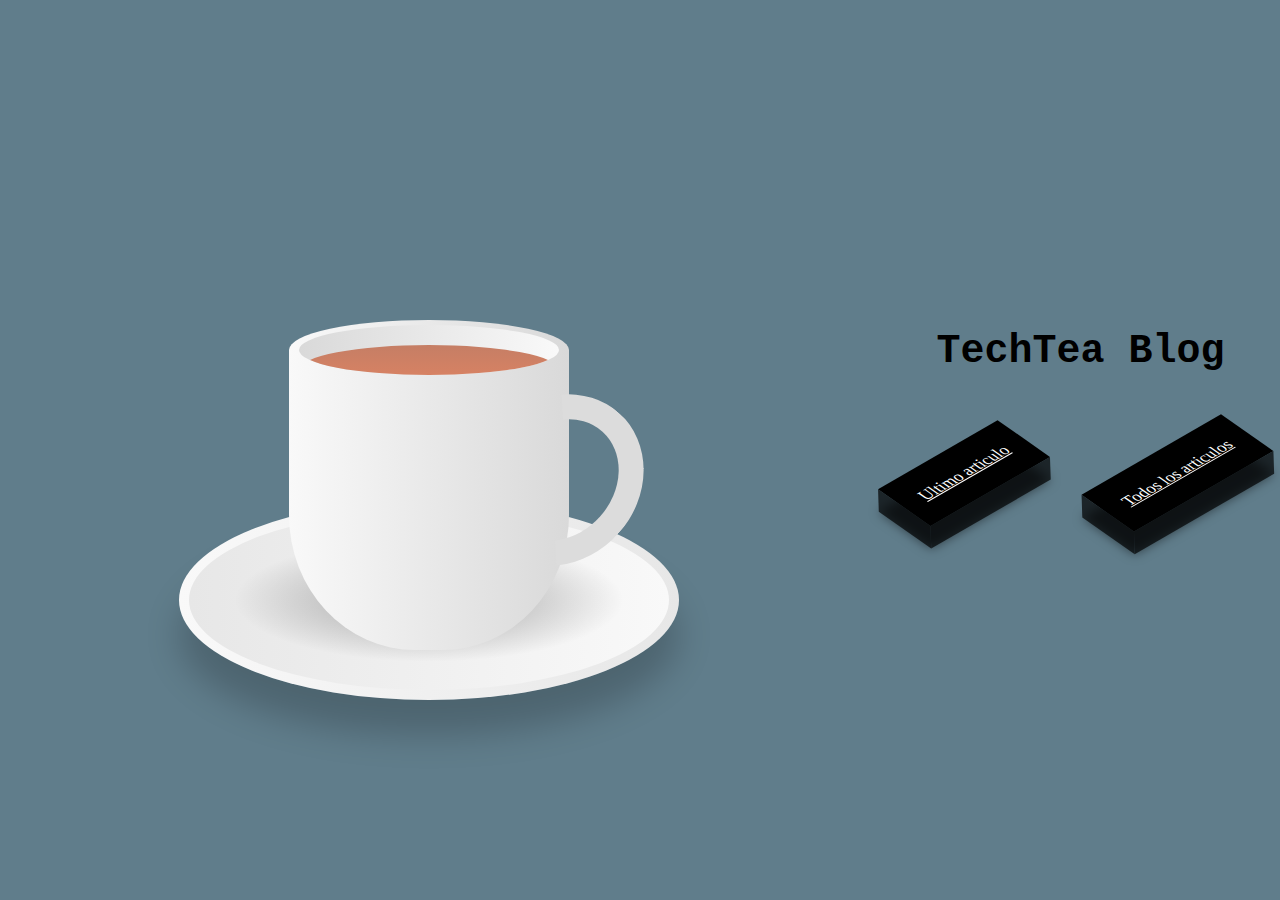
<file: index.html>
<!DOCTYPE html>
<html lang="es">
<head>
    <meta charset="UTF-8">
    <meta http-equiv="X-UA-Compatible" content="IE=edge">
    <meta name="viewport" content="width=device-width, initial-scale=1.0">
    <title>TechTea Blog</title>
</head>
<body>
    <center><h1>Detectando dispositivo ...</h1></center>
    <script src="dis.js"></script>
</body>
</html>
</file>
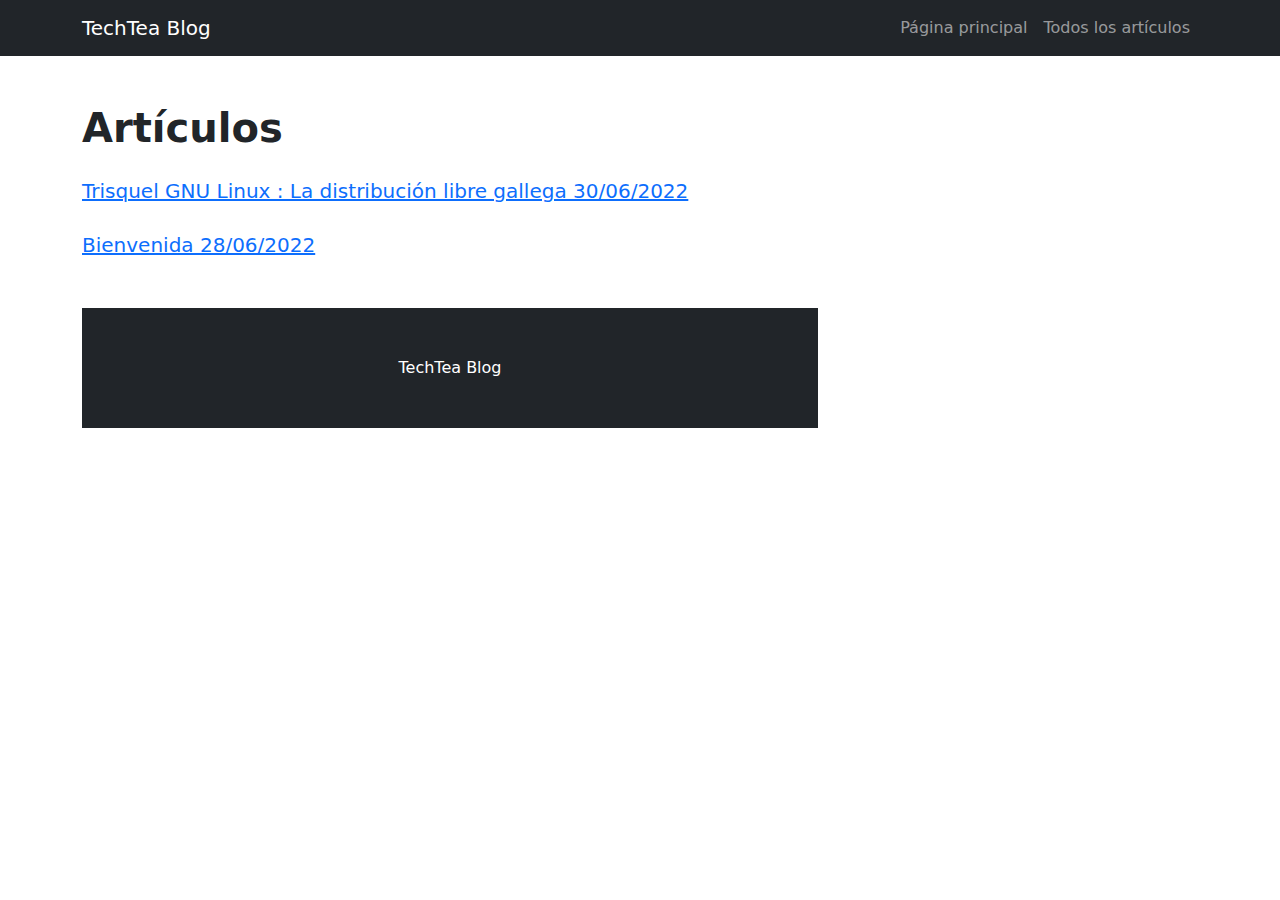
<file: all/index.html>
<!DOCTYPE html>
<html lang="en">
    <head>
        <meta charset="utf-8" />
        <meta name="viewport" content="width=device-width, initial-scale=1, shrink-to-fit=no" />
        <meta name="description" content="" />
        <meta name="author" content="" />
        <title>Bienvenida TechTea Blog</title>
        <!-- Favicon-->
        <link rel="icon" type="image/x-icon" href="assets/favicon.ico" />
        <!-- Core theme CSS (includes Bootstrap)-->
        <link href="css/styles.css" rel="stylesheet" />
    </head>
    <body>
        <!-- Responsive navbar-->
        <nav class="navbar navbar-expand-lg navbar-dark bg-dark">
            <div class="container">
                <a class="navbar-brand">TechTea Blog</a>
                <button class="navbar-toggler" type="button" data-bs-toggle="collapse" data-bs-target="#navbarSupportedContent" aria-controls="navbarSupportedContent" aria-expanded="false" aria-label="Toggle navigation"><span class="navbar-toggler-icon"></span></button>
                <div class="collapse navbar-collapse" id="navbarSupportedContent">
                    <ul class="navbar-nav ms-auto mb-2 mb-lg-0">
                        <li class="nav-item"><a class="nav-link" href="../index.html">Página principal</a></li>
                        <li class="nav-item"><a class="nav-link" href="#">Todos los artículos</a></li>
                    </ul>
                </div>
            </div>
        </nav>
        <!-- Page content-->
        <div class="container mt-5">
            <div class="row">
                <div class="col-lg-8">
                    <!-- Post content-->
                    <article>
                        <!-- Post header-->
                        <header class="mb-4">
                            <!-- Post title-->
                            <h1 class="fw-bolder mb-1">Artículos</h1>
                        </header>
                        <!-- Preview image figure-->
                        <!--figure class="mb-4"><img class="img-fluid rounded" src="https://dummyimage.com/900x400/ced4da/6c757d.jpg" alt="..." /></figure-->  
                        <!-- Post content-->
                        <section class="mb-5">
                            <p class="fs-5 mb-4"><a href="../articulos/bienvenida/index.html">Trisquel GNU Linux : La distribución libre gallega 30/06/2022</a></p>
                            <p class="fs-5 mb-4"><a href="../articulos/bienvenida/index.html">Bienvenida 28/06/2022</a></p>
                        </section>
                    </article>
        <!-- Footer-->
        <footer class="py-5 bg-dark">
            <div class="container"><p class="m-0 text-center text-white">TechTea Blog</p></div>
        </footer>
        <!-- Bootstrap core JS-->
        <script src="https://cdn.jsdelivr.net/npm/bootstrap@5.1.3/dist/js/bootstrap.bundle.min.js"></script>
        <!-- Core theme JS-->
        <script src="../../main.js"></script>
    </body>
</html>
</file>
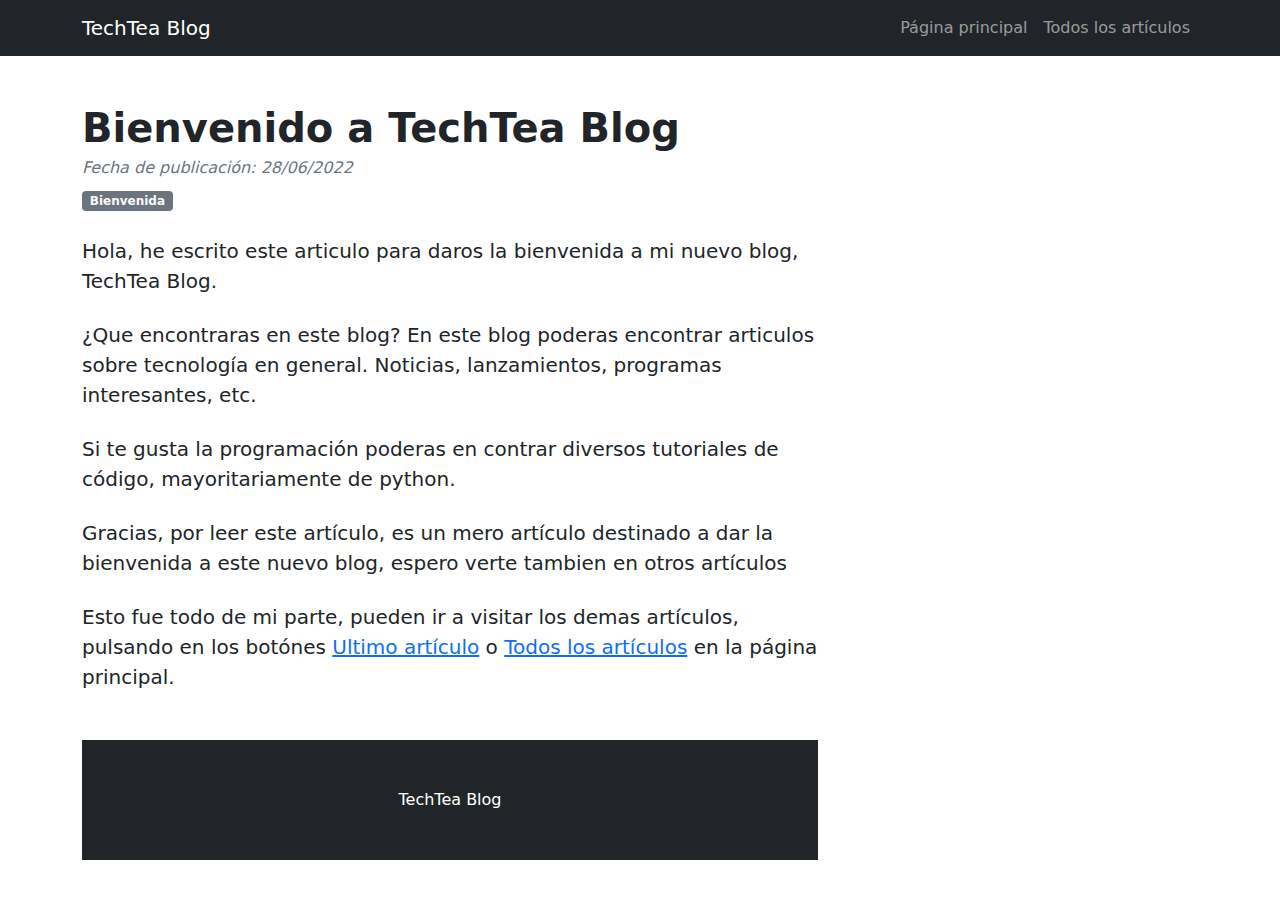
<file: articulos/bienvenida/index.html>
<!DOCTYPE html>
<html lang="en">
    <head>
        <meta charset="utf-8" />
        <meta name="viewport" content="width=device-width, initial-scale=1, shrink-to-fit=no" />
        <meta name="description" content="" />
        <meta name="author" content="" />
        <title>Bienvenida TechTea Blog</title>
        <!-- Favicon-->
        <link rel="icon" type="image/x-icon" href="assets/favicon.ico" />
        <!-- Core theme CSS (includes Bootstrap)-->
        <link href="css/styles.css" rel="stylesheet" />
    </head>
    <body>
        <!-- Responsive navbar-->
        <nav class="navbar navbar-expand-lg navbar-dark bg-dark">
            <div class="container">
                <a class="navbar-brand">TechTea Blog</a>
                <button class="navbar-toggler" type="button" data-bs-toggle="collapse" data-bs-target="#navbarSupportedContent" aria-controls="navbarSupportedContent" aria-expanded="false" aria-label="Toggle navigation"><span class="navbar-toggler-icon"></span></button>
                <div class="collapse navbar-collapse" id="navbarSupportedContent">
                    <ul class="navbar-nav ms-auto mb-2 mb-lg-0">
                        <li class="nav-item"><a class="nav-link" href="../../index.html">Página principal</a></li>
                        <li class="nav-item"><a class="nav-link" href="../../all/index.html">Todos los artículos</a></li>
                    </ul>
                </div>
            </div>
        </nav>
        <!-- Page content-->
        <div class="container mt-5">
            <div class="row">
                <div class="col-lg-8">
                    <!-- Post content-->
                    <article>
                        <!-- Post header-->
                        <header class="mb-4">
                            <!-- Post title-->
                            <h1 class="fw-bolder mb-1">Bienvenido a TechTea Blog</h1>
                            <!-- Post meta content-->
                            <div class="text-muted fst-italic mb-2">Fecha de publicación: 28/06/2022</div>
                            <!-- Post categories-->
                            <a class="badge bg-secondary text-decoration-none link-light" href="#!">Bienvenida</a>
                        </header>
                        <!-- Preview image figure-->
                        <!--figure class="mb-4"><img class="img-fluid rounded" src="https://dummyimage.com/900x400/ced4da/6c757d.jpg" alt="..." /></figure-->  
                        <!-- Post content-->
                        <section class="mb-5">
                            <p class="fs-5 mb-4">Hola, he escrito este articulo para daros la bienvenida a mi nuevo blog, TechTea Blog.</p>
                            <p class="fs-5 mb-4">¿Que encontraras en este blog? En este blog poderas encontrar articulos sobre tecnología en general. Noticias, lanzamientos, programas interesantes, etc.</p>
                            <p class="fs-5 mb-4">Si te gusta la programación poderas en contrar diversos tutoriales de código, mayoritariamente de python.</p>
                            <p class="fs-5 mb-4">Gracias, por leer este artículo, es un mero artículo destinado a dar la bienvenida a este nuevo blog, espero verte tambien en otros artículos</p>
                            <p class="fs-5 mb-4">Esto fue todo de mi parte, pueden ir a visitar los demas artículos, pulsando en los botónes <a href="javascript:no()">Ultimo artículo</a> o <a href="../../all/index.html">Todos los artículos</a> en la página principal.</p>
                        </section>
                    </article>
        <!-- Footer-->
        <footer class="py-5 bg-dark">
            <div class="container"><p class="m-0 text-center text-white">TechTea Blog</p></div>
        </footer>
        <!-- Bootstrap core JS-->
        <script src="https://cdn.jsdelivr.net/npm/bootstrap@5.1.3/dist/js/bootstrap.bundle.min.js"></script>
        <!-- Core theme JS-->
        <script src="../../main.js"></script>
    </body>
</html>
</file>
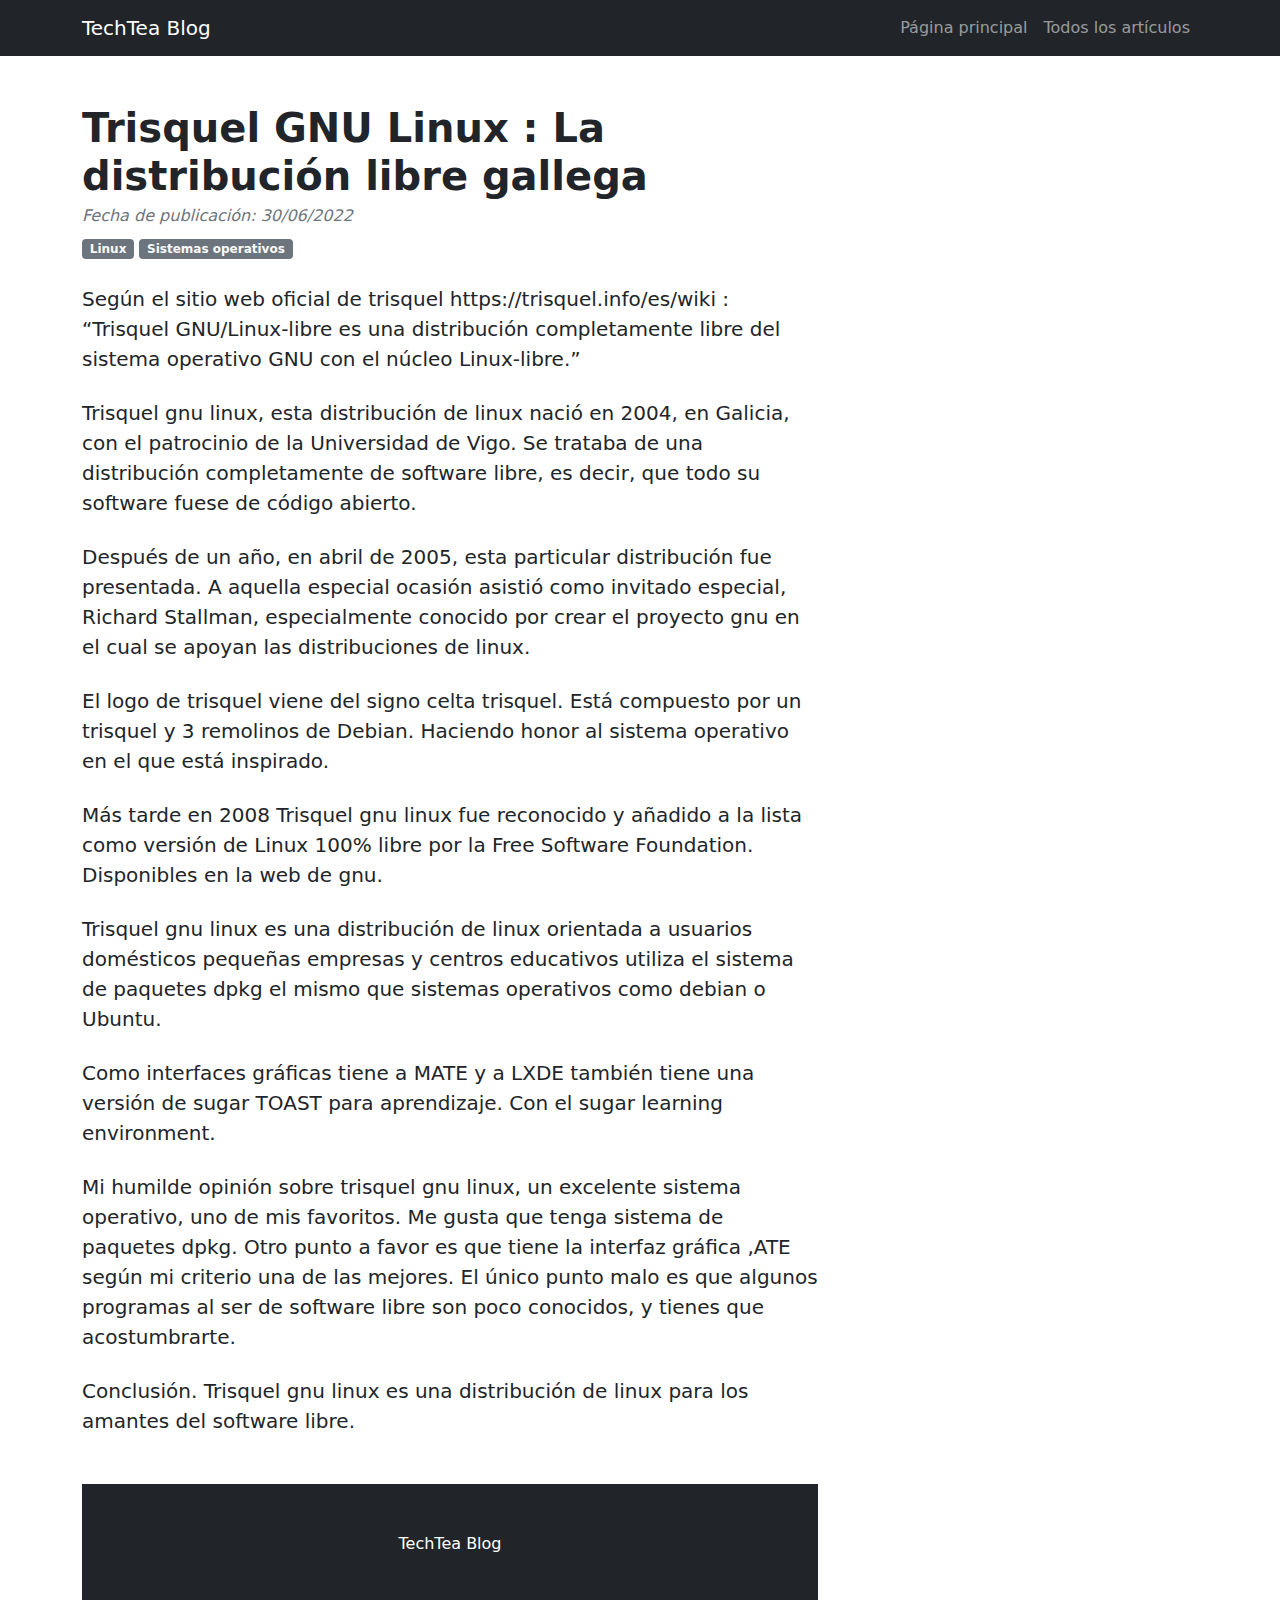
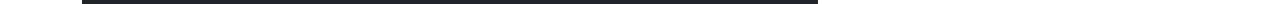
<file: articulos/trisquel/index.html>
<!DOCTYPE html>
<html lang="en">
    <head>
        <meta charset="utf-8" />
        <meta name="viewport" content="width=device-width, initial-scale=1, shrink-to-fit=no" />
        <meta name="description" content="" />
        <meta name="author" content="" />
        <title>Bienvenida TechTea Blog</title>
        <!-- Favicon-->
        <link rel="icon" type="image/x-icon" href="assets/favicon.ico" />
        <!-- Core theme CSS (includes Bootstrap)-->
        <link href="css/styles.css" rel="stylesheet" />
    </head>
    <body>
        <!-- Responsive navbar-->
        <nav class="navbar navbar-expand-lg navbar-dark bg-dark">
            <div class="container">
                <a class="navbar-brand">TechTea Blog</a>
                <button class="navbar-toggler" type="button" data-bs-toggle="collapse" data-bs-target="#navbarSupportedContent" aria-controls="navbarSupportedContent" aria-expanded="false" aria-label="Toggle navigation"><span class="navbar-toggler-icon"></span></button>
                <div class="collapse navbar-collapse" id="navbarSupportedContent">
                    <ul class="navbar-nav ms-auto mb-2 mb-lg-0">
                        <li class="nav-item"><a class="nav-link" href="../../index.html">Página principal</a></li>
                        <li class="nav-item"><a class="nav-link" href="../../all/index.html">Todos los artículos</a></li>
                    </ul>
                </div>
            </div>
        </nav>
        <!-- Page content-->
        <div class="container mt-5">
            <div class="row">
                <div class="col-lg-8">
                    <!-- Post content-->
                    <article>
                        <!-- Post header-->
                        <header class="mb-4">
                            <!-- Post title-->
                            <h1 class="fw-bolder mb-1">Trisquel GNU Linux : La distribución libre gallega
                            </h1>
                            <!-- Post meta content-->
                            <div class="text-muted fst-italic mb-2">Fecha de publicación: 30/06/2022</div>
                            <!-- Post categories-->
                            <a class="badge bg-secondary text-decoration-none link-light" href="#!">Linux</a>
                            <a class="badge bg-secondary text-decoration-none link-light" href="#!">Sistemas operativos</a>
                        </header>
                        <!-- Preview image figure-->
                        <!-- Post content-->
                        <section class="mb-5">
                            <p class="fs-5 mb-4">Según el sitio web oficial de trisquel https://trisquel.info/es/wiki : “Trisquel GNU/Linux-libre es una distribución completamente libre del sistema operativo GNU con el núcleo Linux-libre.”</p>
                            <p class="fs-5 mb-4">Trisquel gnu linux, esta distribución de linux nació en 2004, en Galicia, con el patrocinio de la Universidad de Vigo. Se trataba de una distribución completamente de software libre, es decir, que todo su software fuese de código abierto.</p>
                            <p class="fs-5 mb-4">Después de un año, en abril de 2005, esta particular distribución fue presentada. A aquella especial ocasión asistió como invitado especial, Richard Stallman, especialmente conocido por crear el proyecto gnu en el cual se apoyan las distribuciones de linux.</p>
                            <p class="fs-5 mb-4">El logo de trisquel viene del signo celta trisquel. Está compuesto por un trisquel y 3 remolinos de Debian. Haciendo honor al sistema operativo en el que está inspirado.</p>
                            <p class="fs-5 mb-4">Más tarde en 2008 Trisquel gnu linux fue reconocido y añadido a la lista  como versión de Linux 100% libre por la Free Software Foundation. Disponibles en la web de gnu.</p>
                            <p class="fs-5 mb-4">Trisquel gnu linux es una distribución de linux orientada a usuarios domésticos pequeñas empresas y centros educativos utiliza el sistema de paquetes dpkg el mismo que sistemas operativos como debian o Ubuntu.</p>
                            <p class="fs-5 mb-4">Como interfaces gráficas tiene a MATE y a LXDE también tiene una versión de sugar TOAST para aprendizaje. Con el sugar learning environment.</p>
                            <p class="fs-5 mb-4">Mi humilde opinión sobre trisquel gnu linux, un excelente sistema operativo, uno de mis favoritos. Me gusta que tenga sistema de paquetes dpkg. Otro punto a favor es que tiene la interfaz gráfica ,ATE según mi criterio una de las mejores. El único punto malo es que algunos programas al ser de software libre son poco conocidos, y tienes que acostumbrarte.</p>
                            <p class="fs-5 mb-4">Conclusión. Trisquel gnu linux es una distribución de linux para los amantes del software libre.</p>
                        </section>
                    </article>
        <!-- Footer-->
        <footer class="py-5 bg-dark">
            <div class="container"><p class="m-0 text-center text-white">TechTea Blog</p></div>
        </footer>
        <!-- Bootstrap core JS-->
        <script src="https://cdn.jsdelivr.net/npm/bootstrap@5.1.3/dist/js/bootstrap.bundle.min.js"></script>
        <!-- Core theme JS-->
        <script src="../../main.js"></script>
    </body>
</html>
</file>
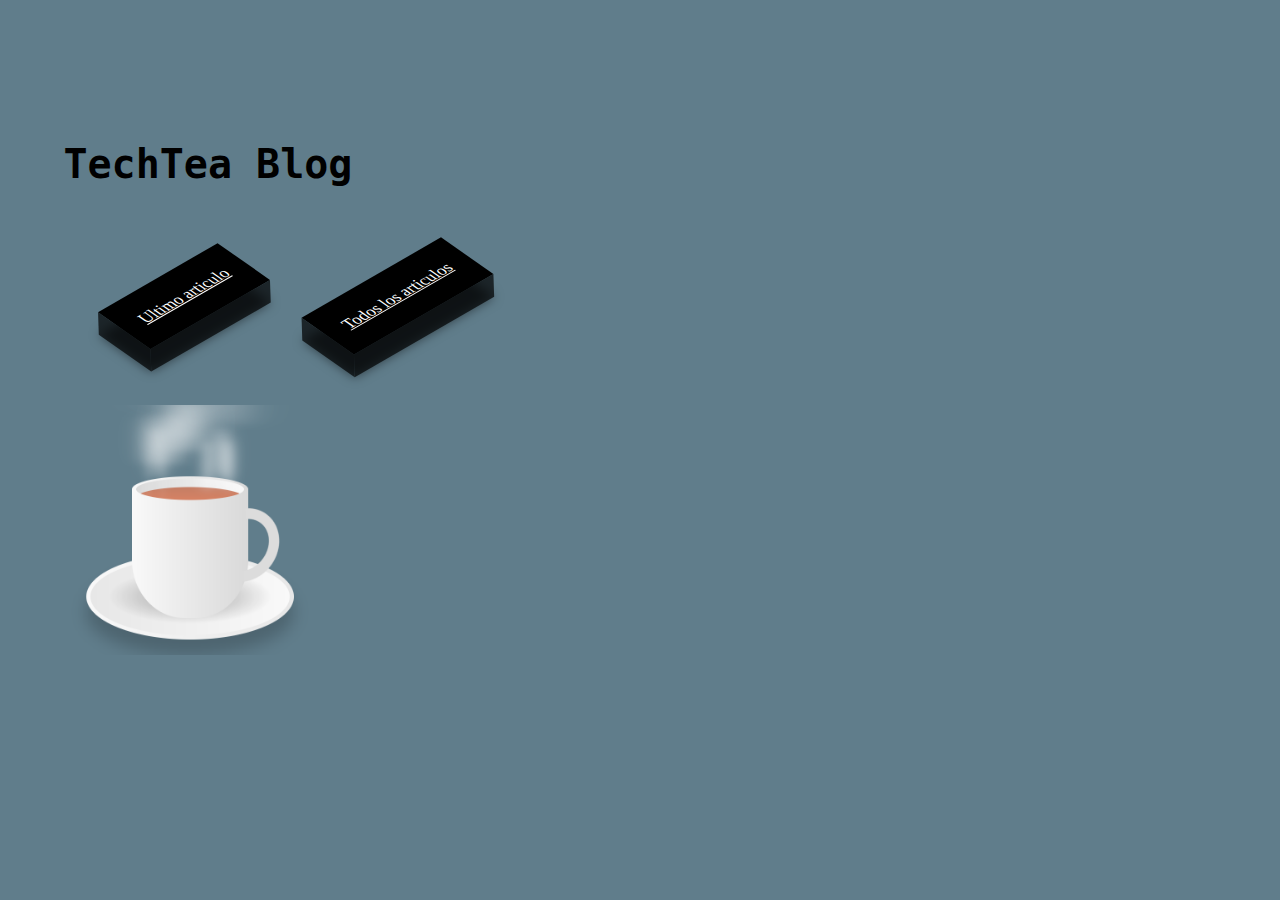
<file: mobile.html>
<!DOCTYPE html>
<html lang="es">
<head>
    <meta charset="UTF-8">
    <meta http-equiv="X-UA-Compatible" content="IE=edge">
    <meta name="viewport" content="width=device-width, initial-scale=1.0">
    <title>TechTea Blog</title>
    <link rel="icon" type="image/x-icon" href="favicon.ico" />
    <link rel="stylesheet" href="style.css"/>
</head>
<body>
      <div class="menu-mobile">
      <h1 class="title-mobile">TechTea Blog</h1>
      <div class="button-block" style="top:90%;">
        <div class="social"><a href="javascript:last()" style="color: white;">Ultimo articulo</a></div>
        <div class="social"><a href="javascript:all()" style="color: white;">Todos los articulos</a></div>
      </div>
      <img src="logo.png" width="250" height="250" class="logo">
    </div>
    <script src="main.js"></script>
    <style>
      .logo {
        position: relative;
        top: 200px;
        right: -65%;
      }
    </style>
</body>
</html>
</file>
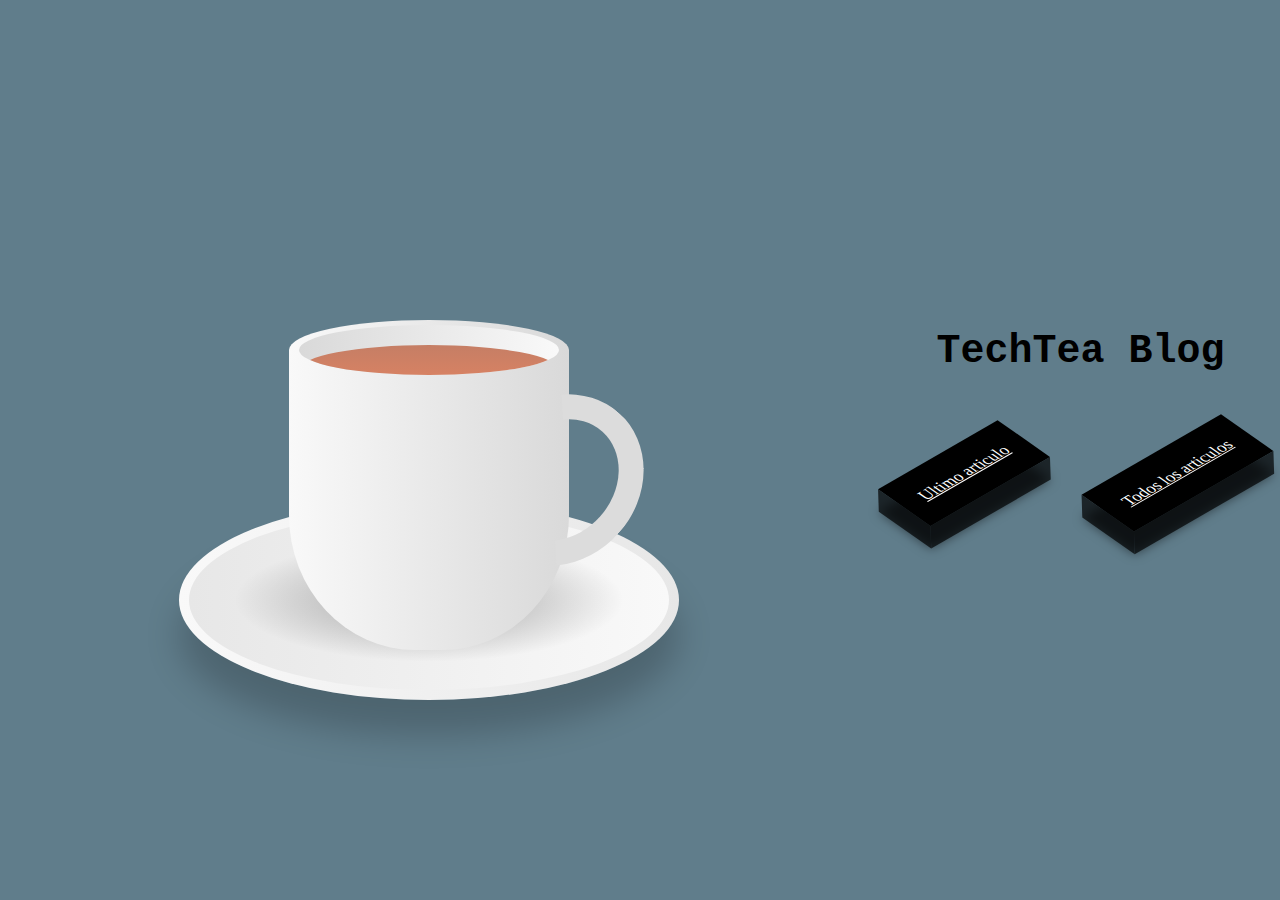
<file: pc.html>
<!DOCTYPE html>
<html lang="es">
<head>
    <meta charset="UTF-8">
    <meta http-equiv="X-UA-Compatible" content="IE=edge">
    <meta name="viewport" content="width=device-width, initial-scale=1.0">
    <title>TechTea Blog</title>
    <link rel="icon" type="image/x-icon" href="favicon.ico" />
    <link rel="stylesheet" href="style.css"/>
</head>
<body>
    <div class="container">
        <div class="plate"></div>
        <div class="cup">
          <div class="top">
            <div class="vapour">
              <span style="--i: 1"></span>
              <span style="--i: 3"></span>
              <span style="--i: 16"></span>
              <span style="--i: 5"></span>
              <span style="--i: 13"></span>
              <span style="--i: 20"></span>
              <span style="--i: 6"></span>
              <span style="--i: 7"></span>
              <span style="--i: 10"></span>
              <span style="--i: 8"></span>
              <span style="--i: 17"></span>
              <span style="--i: 11"></span>
              <span style="--i: 12"></span>
              <span style="--i: 14"></span>
              <span style="--i: 2"></span>
              <span style="--i: 9"></span>
              <span style="--i: 15"></span>
              <span style="--i: 4"></span>
              <span style="--i: 19"></span>
            </div>
            <div class="circle">
              <div class="tea"></div>
            </div>
          </div>
          <div class="handle"></div>
        </div>
      </div>
      <div class="menu">
      <h1 class="title">TechTea Blog</h1>
      <div class="button-block" style="top:90%;">
        <div class="social"><a href="javascript:last()" style="color: white;">Ultimo articulo</a></div>
        <div class="social"><a href="javascript:all()" style="color: white;">Todos los articulos</a></div>
      </div>
    </div>
    <script src="main.js"></script>
</body>
</html>
</file>
<file: style.css>
body {
  background: #147896;
}
.menu-mobile {
  position: relative;
  top: -200px;
  right: 50%;
}
.title-mobile {
  position: relative;
  top: 100px;
  right: -65%;
  font-family: monospace;
  font-size: 40px;
}
.menu {
  position: relative;
  top: -150px;
  right: 0%;
}
.title {
  position: relative;
  top: 110px;
  right: -87%;
  font-family: monospace;
  font-size: 40px;
}
.social {
  display: inline-block;
  margin: 30px;
  position: relative;
  top: 150px;
  right: -70%;
  cursor: pointer;
}
.social a {
  display: block;
  background: black;
  padding: 20px;
  position: relative;
  transform: perspective(1000px) rotate(-30deg) skew(25deg) translate(0, 0);
  box-shadow: -20px 20px 10px rgba(0, 0, 0, 0.5);
  transition: all 0.5s ease-in-out;
}
.social a::before {
  display: block;
  content: "";
  position: absolute;
  width: 20px;
  height: 100%;
  left: -20px;
  top: 10px;
  background: rgba(0, 0, 0, 0.7);
  transform: rotate(0deg) skewY(-45deg);
}
.social a::after {
  display: block;
  content: "";
  position: absolute;
  bottom: -20px;
  left: -10px;
  height: 20px;
  width: 100%;
  transform: rotate(0deg) skewX(-45deg);
  background: rgba(0, 0, 0, 0.7);
  transform: rotate(45deg) scewY(-45deg);
}
.social a:hover {
  transform: perspective(1000px) rotate(-30deg) skew(25deg) translate(20px, -20px);
  box-shadow: -50px 50px 30px rgba(0, 0, 0, 0.5);
}
.social a i {
  color: white;
  font-size: 30pt;
}
* {
    margin: 0;
    padding: 0;
    box-sizing: border-box;
  }
  
  body {
    display: flex;
    justify-content: center;
    align-items: center;
    min-height: 100vh;
    background: #607d8b;
  }
  
  .container {
    position: relative;
    top: 50px;
  }
  
  .cup {
    position: relative;
    width: 280px;
    height: 300px;
    background: linear-gradient(to right, #f9f9f9, #d9d9d9);
    border-bottom-left-radius: 45%;
    border-bottom-right-radius: 45%;
  }
  
  .top {
    position: absolute;
    top: -30px;
    left: 0;
    width: 100%;
    height: 60px;
    background: linear-gradient(to right, #f9f9f9, #d9d9d9);
    border-radius: 50%;
  }
  
  .circle {
    position: absolute;
    top: 5px;
    left: 10px;
    width: calc(100% - 20px);
    height: 50px;
    background: linear-gradient(to left, #f9f9f9, #d9d9d9);
    border-radius: 50%;
    box-sizing: border-box;
    overflow: hidden;
  }
  
  .tea {
    position: absolute;
    top: 20px;
    left: 0;
    width: 100%;
    height: 100%;
    background: linear-gradient(#c57e65, #e28462);
    border-radius: 50%;
  }
  
  .handle {
    position: absolute;
    right: -70px;
    top: 40px;
    width: 160px;
    height: 180px;
    border: 25px solid #dcdcdc;
    border-left: 25px solid transparent;
    border-bottom: 25px solid transparent;
    border-radius: 50%;
    transform: rotate(42deg);
  }
  
  .plate {
    position: absolute;
    bottom: -50px;
    left: 50%;
    transform: translateX(-50%);
    width: 500px;
    height: 200px;
    background: linear-gradient(to right, #f9f9f9, #e7e7e7);
    border-radius: 50%;
    box-shadow: 0 35px 35px rgba(0, 0, 0, 0.2);
  }
  
  .plate::before {
    content: "";
    position: absolute;
    top: 10px;
    left: 10px;
    right: 10px;
    bottom: 10px;
    border-radius: 50%;
    background: linear-gradient(to left, #f9f9f9, #e7e7e7);
  }
  
  .plate::after {
    content: "";
    position: absolute;
    top: 30px;
    left: 30px;
    right: 30px;
    bottom: 30px;
    background: radial-gradient(rgba(0, 0, 0, 0.2) 25%, transparent, transparent);
    border-radius: 50%;
  }
  
  .vapour {
    position: relative;
    display: flex;
    z-index: 1;
    padding: 0 20px;
  }
  
  .vapour span {
    position: relative;
    bottom: 50px;
    display: block;
    margin: 0 2px 50px;
    min-width: 8px;
    height: 120px;
    background: #fff;
    border-radius: 50%;
    animation: animate 5s linear infinite;
    opacity: 0;
    filter: blur(8px);
    animation-delay: calc(var(--i) * -0.5s);
  }
  
  @keyframes animate {
    0% {
      transform: translateY(0) scaleX(1);
      opacity: 0;
    }
    15% {
      opacity: 1;
    }
    50% {
      transform: translateY(-150px) scaleX(5);
    }
    85% {
      opacity: 0;
    }
    100% {
      transform: translateY(-300px) scaleX(10);
    }
  }
</file>
